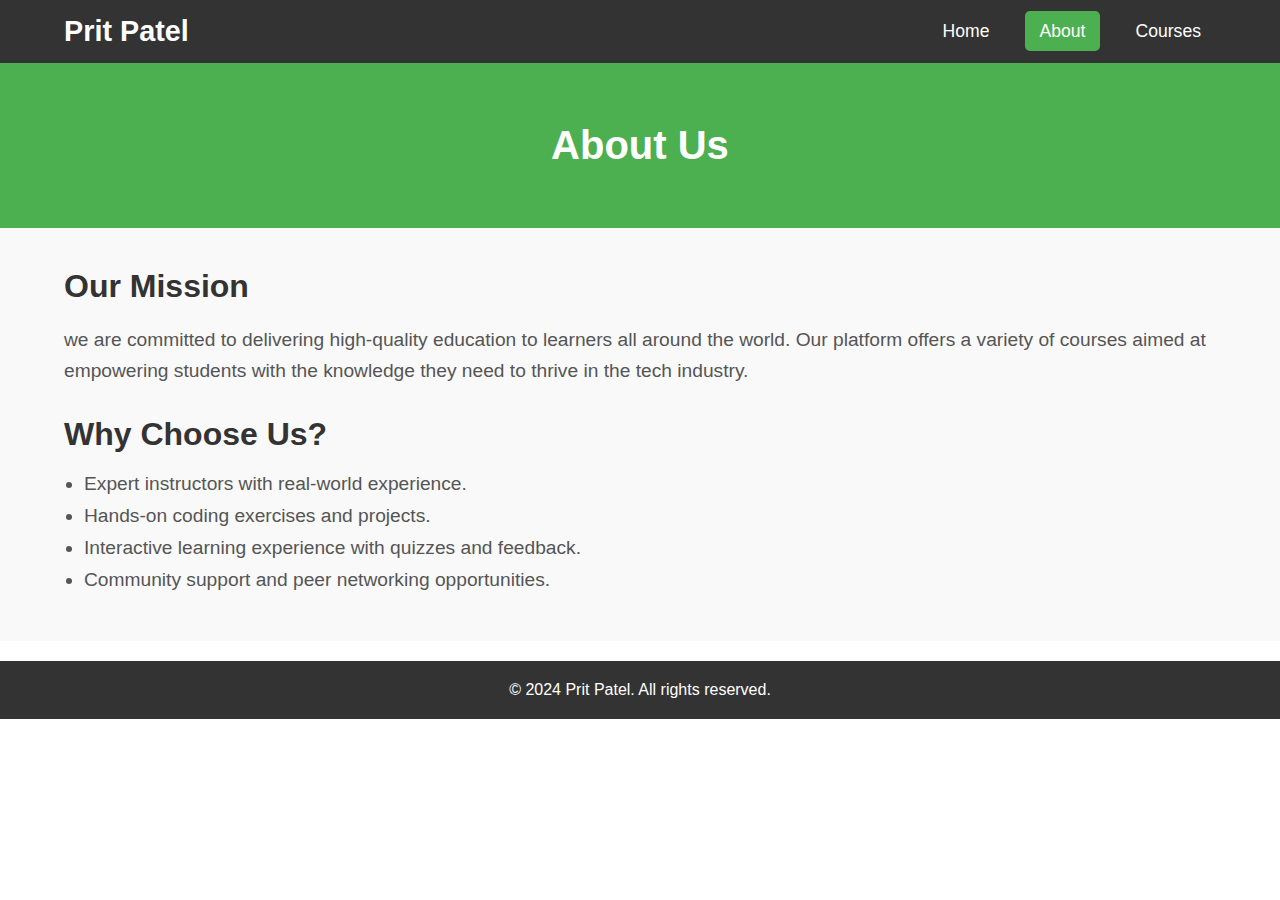
<file: about.html>
<!DOCTYPE html>
<html lang="en">
<head>
    <meta charset="UTF-8">
    <meta name="viewport" content="width=device-width, initial-scale=1.0">
    <title>About Us</title>
    <link rel="stylesheet" href="styles.css"> <!-- Add your stylesheet link -->
</head>
<body>
    <!-- Navbar Start -->
    <nav class="navbar">
        <div class="container">
            <a href="index.html" class="logo">Prit Patel</a>
            <ul class="nav-links">
                <li><a href="index.html">Home</a></li>
                <li><a href="about.html" class="active">About</a></li>
                <li><a href="courses.html">Courses</a></li>
                
            </ul>
        </div>
    </nav>
    <!-- Navbar End -->

    <!-- Header -->
    <header class="header">
        <h1 class="text-center">About Us</h1>
    </header>

    <!-- About Section -->
    <section class="about-section">
        <div class="container">
            <h2>Our Mission</h2>
            <p>
                 we are committed to delivering high-quality education to learners all around the world. 
                Our platform offers a variety of courses aimed at empowering students with the knowledge they need to thrive in the tech industry.
            </p>

            <h2>Why Choose Us?</h2>
            <ul>
                <li>Expert instructors with real-world experience.</li>
                <li>Hands-on coding exercises and projects.</li>
                <li>Interactive learning experience with quizzes and feedback.</li>
                <li>Community support and peer networking opportunities.</li>
            </ul>
        </div>
    </section>

    <!-- Footer -->
    <footer class="footer">
        <p>&copy; 2024 Prit Patel. All rights reserved.</p>
    </footer>
</body>
</html>
</file>
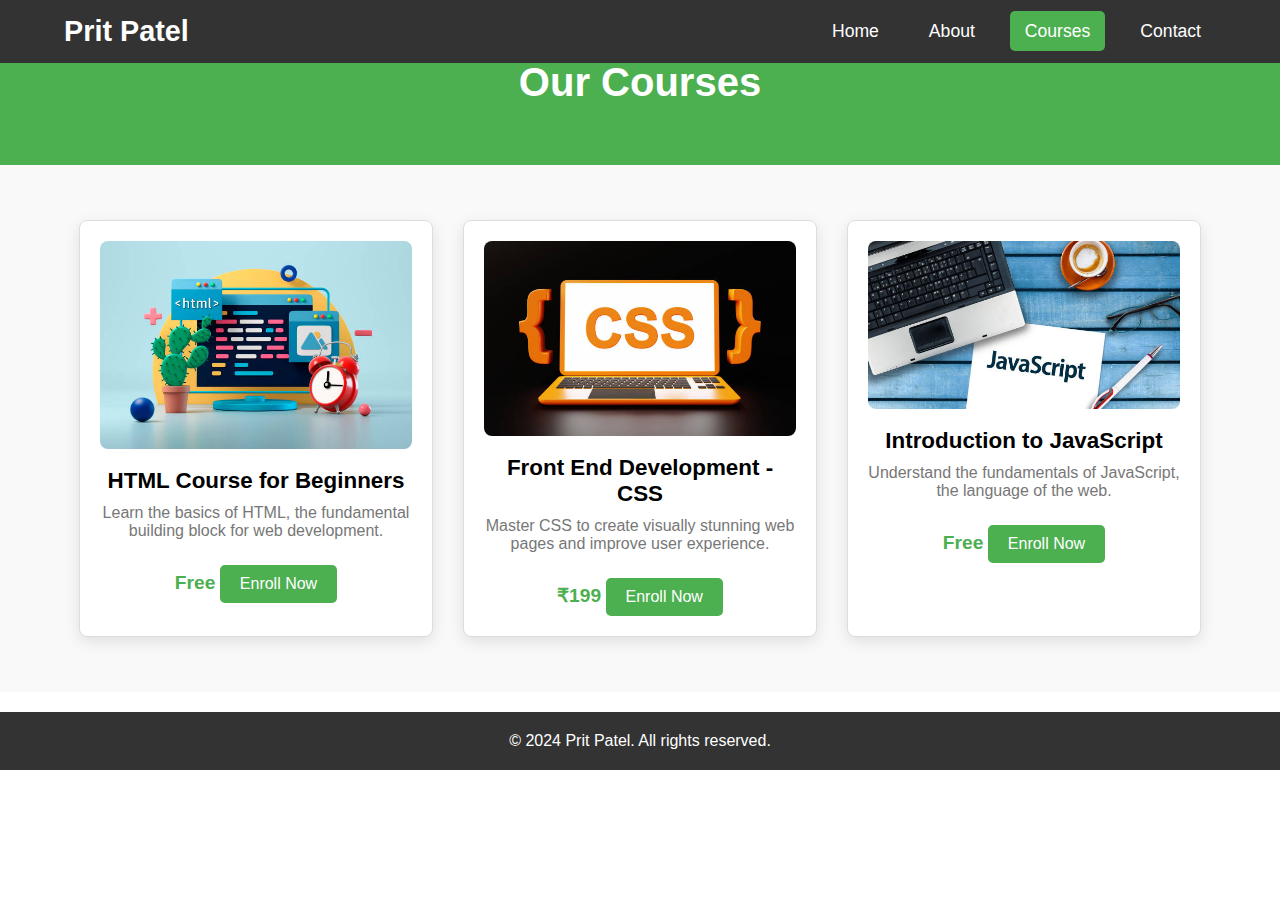
<file: courses.html>
<!DOCTYPE html>
<html lang="en">
<head>
    <meta charset="UTF-8">
    <meta name="viewport" content="width=device-width, initial-scale=1.0">
    <title>Courses </title>
    <link rel="stylesheet" href="styles.css"> <!-- Add your stylesheet link -->
</head>
<body>
    <!-- Navbar Start -->
    <nav class="navbar" style="position:fixed;">
        <div class="container" >
            <a href="index.html" class="logo">Prit Patel</a>
            <ul class="nav-links">
                <li><a href="index.html">Home</a></li>
                <li><a href="about.html">About</a></li>
                <li><a href="courses.html" class="active">Courses</a></li>
                <li><a href="contact.html">Contact</a></li>
            </ul>
        </div>
    </nav>
    <!-- Navbar End -->

    <!-- Header -->
    <header class="header">
        <h1 class="text-center">Our Courses</h1>
    </header>

    <!-- Courses Section -->
    <section class="courses-section">
        <div class="container">
            <div class="row">
                <!-- Course 1 -->
                <div class="course-card">
                    <img src="img/course-1.jpg" alt="HTML Course for Beginners">
                    <h3>HTML Course for Beginners</h3>
                    <p class="course-description">Learn the basics of HTML, the fundamental building block for web development.</p>
                    <span class="price">Free</span>
                    <a href="course1.html" class="btn enroll-btn">Enroll Now</a>
                </div>

                <!-- Course 2 -->
                <div class="course-card">
                    <img src="img/course-2.jpg" alt="CSS Course">
                    <h3>Front End Development - CSS</h3>
                    <p class="course-description">Master CSS to create visually stunning web pages and improve user experience.</p>
                    <span class="price">₹199</span>
                    <a href="course1.html" class="btn enroll-btn">Enroll Now</a>
                </div>

                <!-- Course 3 -->
                <div class="course-card">
                    <img src="img/course-3.jpg" alt="JavaScript Course">
                    <h3>Introduction to JavaScript</h3>
                    <p class="course-description">Understand the fundamentals of JavaScript, the language of the web.</p>
                    <span class="price">Free</span>
                    <a href="course1.html" class="btn enroll-btn">Enroll Now</a>
                </div>

                <!-- Add more course cards as necessary -->
            </div>
        </div>
    </section>

    <!-- Footer -->
    <footer class="footer">
        <p>&copy; 2024 Prit Patel. All rights reserved.</p>
    </footer>
</body>
</html>
</file>
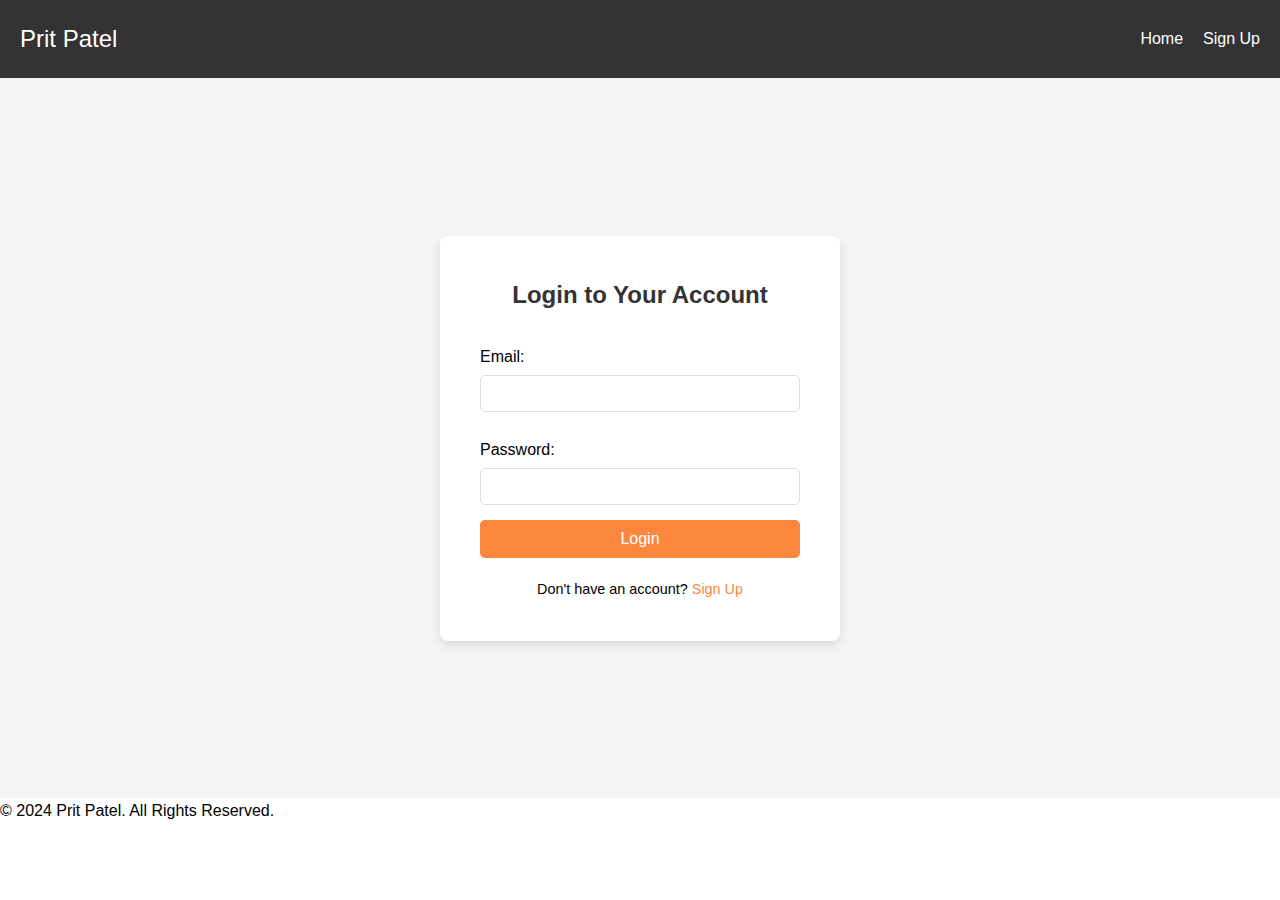
<file: login.html>
<!DOCTYPE html>
<html lang="en">
<head>
    <meta charset="UTF-8">
    <meta name="viewport" content="width=device-width, initial-scale=1.0">
    <title>Login | E-Learning Platform</title>
    <link rel="stylesheet" href="style.css">
</head>
<body>
    <header>
        <nav class="navbar">
            <div class="logo">
                <a href="index.html">Prit Patel</a>
            </div>
            <ul class="nav-links">
                <li><a href="index.html">Home</a></li>
                <li><a href="register.html">Sign Up</a></li>
            </ul>
        </nav>
    </header>

    <section class="auth-section">
        <div class="auth-container">
            <h2>Login to Your Account</h2>
            <form action="dashboard.html" method="POST">
                <label for="email">Email:</label>
                <input type="email" id="email" name="email" required>

                <label for="password">Password:</label>
                <input type="password" id="password" name="password" required>

                <button type="submit" class="btn-primary">Login</button>
            </form>
            <p>Don't have an account? <a href="register.html">Sign Up</a></p>
        </div>
    </section>

    <footer>
        <p>&copy; 2024 Prit Patel. All Rights Reserved.</p>
    </footer>
</body>
</html>
</file>
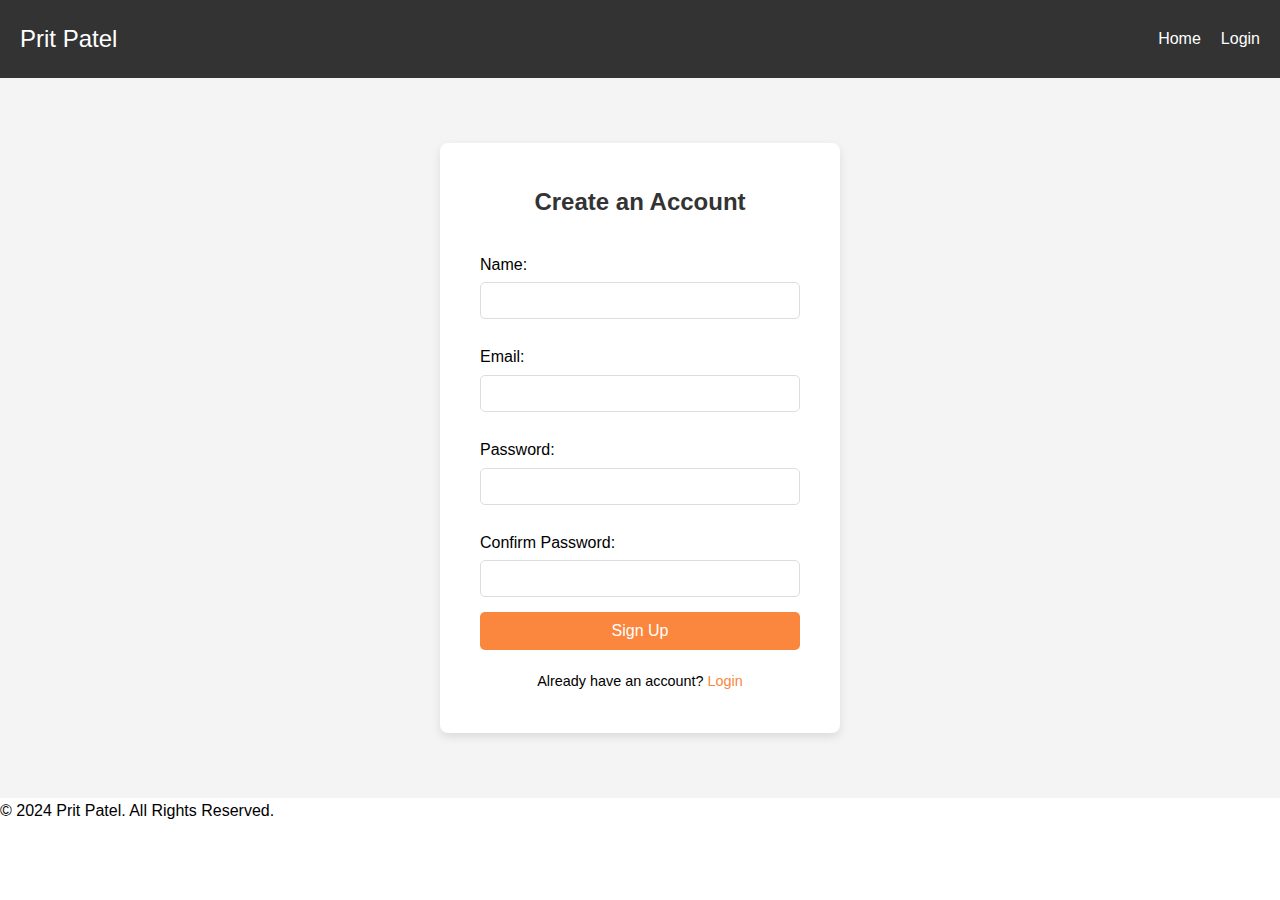
<file: register.html>
<!DOCTYPE html>
<html lang="en">
<head>
    <meta charset="UTF-8">
    <meta name="viewport" content="width=device-width, initial-scale=1.0">
    <title>Register | E-Learning Platform</title>
    <link rel="stylesheet" href="style.css">
</head>
<body>
    <header>
        <nav class="navbar">
            <div class="logo">
                <a href="index.html">Prit Patel</a>
            </div>
            <ul class="nav-links">
                <li><a href="index.html">Home</a></li>
                <li><a href="login.html">Login</a></li>
            </ul>
        </nav>
    </header>

    <section class="auth-section">
        <div class="auth-container">
            <h2>Create an Account</h2>
            <form action="welcome.html" method="POST">
                <label for="name">Name:</label>
                <input type="text" id="name" name="name" required>

                <label for="email">Email:</label>
                <input type="email" id="email" name="email" required>

                <label for="password">Password:</label>
                <input type="password" id="password" name="password" required>

                <label for="confirm-password">Confirm Password:</label>
                <input type="password" id="confirm-password" name="confirm-password" required>

                <button type="submit" class="btn-primary">Sign Up</button>
            </form>
            <p>Already have an account? <a href="login.html">Login</a></p>
        </div>
    </section>

    <footer>
        <p>&copy; 2024 Prit Patel. All Rights Reserved.</p>
    </footer>
</body>
</html>
</file>
<file: styles.css>
/* Reset */
* {
    margin: 0;
    padding: 0;
    box-sizing: border-box;
}

body, html {
    font-family: 'Arial', sans-serif;
}

/* Container */
.container {
    width: 90%;
    max-width: 1200px;
    margin: 0 auto;
}

/* Navbar Styling */
.navbar {
    background-color: #333;
    padding: 15px 0;
    position: sticky;
    top: 0;
    z-index: 1000;
    width: 100%;
}

.navbar .container {
    display: flex;
    justify-content: space-between;
    align-items: center;
}

.navbar .logo {
    color: white;
    font-size: 1.8rem;
    text-decoration: none;
    font-weight: bold;
}

.navbar .nav-links {
    list-style: none;
    display: flex;
}

.navbar .nav-links li {
    margin-left: 20px;
}

.navbar .nav-links a {
    color: white;
    text-decoration: none;
    font-size: 1.1rem;
    padding: 10px 15px;
    transition: background-color 0.3s, border-radius 0.3s;
}

.navbar .nav-links a:hover,
.navbar .nav-links a.active {
    background-color: #4CAF50;
    border-radius: 5px;
}

/* Header Styling */
.header {
    background-color: #4CAF50;
    padding: 60px 0;
    text-align: center;
    color: white;
}

.header h1 {
    margin: 0;
    font-size: 2.5rem;
}

/* Courses Section */
.courses-section {
    padding: 40px 0;
    background-color: #f9f9f9;
}

.row {
    display: flex;
    flex-wrap: wrap;
    justify-content: space-around;
}

.course-card {
    background-color: white;
    border: 1px solid #ddd;
    padding: 20px;
    margin: 15px;
    flex: 1 1 22%;
    box-shadow: 0px 5px 15px rgba(0, 0, 0, 0.1);
    text-align: center;
    transition: transform 0.3s;
    border-radius: 8px;
}

.course-card:hover {
    transform: translateY(-10px);
}

.course-card img {
    width: 100%;
    height: auto;
    border-radius: 8px;
    margin-bottom: 15px;
}

.course-card h3 {
    font-size: 1.4rem;
    margin-bottom: 10px;
}

.course-description {
    font-size: 1rem;
    margin-bottom: 15px;
    color: #777;
}

.price {
    font-size: 1.2rem;
    color: #4CAF50;
    font-weight: bold;
}

.enroll-btn {
    background-color: #4CAF50;
    color: white;
    padding: 10px 20px;
    text-decoration: none;
    font-size: 1rem;
    border-radius: 5px;
    transition: background-color 0.3s;
    margin-top: 10px;
    display: inline-block;
}

.enroll-btn:hover {
    background-color: #45a049;
}

/* Responsive Course Cards */
@media screen and (max-width: 992px) {
    .course-card {
        flex: 1 1 45%;
    }
}

@media screen and (max-width: 768px) {
    .course-card {
        flex: 1 1 100%;
    }
}

/* About Section */
.about-section {
    padding: 40px 0;
    background-color: #f9f9f9;
}

.about-section h2 {
    font-size: 2rem;
    color: #333;
    margin-bottom: 20px;
}

.about-section p {
    font-size: 1.2rem;
    line-height: 1.6;
    color: #555;
    margin-bottom: 30px;
}

.about-section ul {
    list-style-type: disc;
    margin-left: 20px;
    color: #555;
}

.about-section ul li {
    font-size: 1.2rem;
    margin-bottom: 10px;
}

/* Footer */
.footer {
    background-color: #333;
    color: white;
    text-align: center;
    padding: 20px 0;
    margin-top: 20px;
}

/* Footer Links */
.footer a {
    color: #ddd;
    text-decoration: none;
    margin: 0 10px;
}

.footer a:hover {
    color: #fff;
}

/* Media Queries for Navbar Responsiveness */
@media screen and (max-width: 768px) {
    .navbar .nav-links {
        flex-direction: column;
        align-items: center;
    }

    .navbar .nav-links li {
        margin: 10px 0;
    }
}

/* Responsive Navbar (Mobile View) */
@media screen and (max-width: 600px) {
    .navbar {
        flex-direction: column;
        align-items: center;
    }

    .navbar .nav-links {
        flex-direction: column;
    }

    .navbar .logo {
        font-size: 1.5rem;
    }

    .navbar .nav-links a {
        padding: 10px 20px;
    }
}
/* Course Content Section */
.course-content-section {
    padding: 40px 0;
    background-color: #f9f9f9;
}

.course-content-section h2 {
    font-size: 1.8rem;
    color: #333;
    margin-bottom: 20px;
}

.course-content-section p {
    font-size: 1.2rem;
    line-height: 1.6;
    margin-bottom: 30px;
}

.course-content-section ul {
    list-style-type: disc;
    margin-left: 20px;
}

.course-content-section ul li {
    font-size: 1.2rem;
    margin-bottom: 10px;
}

/* Course Images */
.course-img, .lesson-img {
    width: 100%;
    height: auto;
    border-radius: 8px;
    margin: 20px 0;
}

.caption {
    text-align: center;
    font-style: italic;
    color: #777;
    margin-bottom: 30px;
}
</file>
<file: style.css>
/* General Reset */
* {
    margin: 0;
    padding: 0;
    box-sizing: border-box;
   
}

body {
    font-family: Arial, sans-serif;
    line-height: 1.6;
}

/* Navbar Styles */
.navbar {
    display: flex;
    justify-content: space-between;
    align-items: center;
    padding: 20px;
    background-color: #333;
}

.logo a {
    color: #fff;
    font-size: 1.5rem;
    text-decoration: none;
    justify-content: center;
    display:inline-flex;
    align-items: center;
    border-radius: 50%
}

.nav-links {
    list-style: none;
    display: flex;
}

.nav-links li {
    margin-left: 20px;
}

.nav-links a {
    color: white;
    text-decoration: none;
    font-size: 1rem;
}

.nav-toggle {
    display: none;
    cursor: pointer;
}
.prit{
    width: 40px;
    height: 40px;
    
}
/* Hero Section */
.hero {
    background: url('img/carousel-1.jpg') no-repeat center center/cover ;
    height: 80vh;
    display: flex;
    align-items: center;
    justify-content: center;
    color: white;
    text-align: center;
}

.hero-content h1 {
    font-size: 3rem;
    margin-bottom: 20px;
}

.hero-content p {
    font-size: 1.2rem;
    margin-bottom: 30px;
}

.btn-primary {
    padding: 10px 20px;
    background-color: #fb873f;
    color: white;
    border: none;
    cursor: pointer;
    text-decoration: none;
}

/* Courses Section */
.card {
    transition: transform 0.3s;
}

.card:hover {
    transform: scale(1.05);
}

.badge {
    font-size: 0.9rem;
    padding: 0.5rem;
}

.btn {
    margin-top: 10px;
}
/* Footer */
/* Footer Styling */
.footer {
    background-color: #1c1e3e; /* Darker navy blue */
    color: white;
    padding: 50px 0;
    margin-top: 50px;
    position: relative;
    font-family: 'Arial', sans-serif;
}

.footer h4 {
    color: #ffffff;
    font-size: 1.5rem;
    margin-bottom: 20px;
    font-weight: bold;
}

.footer a {
    color: #cccccc;
    text-decoration: none;
    transition: color 0.3s ease;
}

.footer a:hover {
    color: #fb873f; /* Primary color for hover */
    text-decoration: underline;
}

/* Quick Links and Contact */
.footer p {
    margin-bottom: 15px;
    font-size: 1rem;
}

.footer .btn-social {
    display: inline-block;
    width: 40px;
    height: 40px;
    line-height: 40px;
    background-color: #fb873f;
    border-radius: 50%;
    color: white;
    text-align: center;
    margin-right: 10px;
    transition: all 0.3s ease;
}

.footer .btn-social i {
    font-size: 1.2rem;
    line-height: inherit;
}

.footer .btn-social:hover {
    background-color: #ffffff;
    color: #fb873f;
    border: 1px solid #fb873f;
}

/* Newsletter Subscription */
.position-relative {
    position: relative;
}

.position-relative input {
    padding: 10px 15px;
    border-radius: 5px;
    border: none;
    font-size: 1rem;
    width: 70%;
}

.position-relative button {
    background-color: #fb873f;
    color: white;
    border: none;
    padding: 10px 20px;
    border-radius: 5px;
    cursor: pointer;
    font-size: 1rem;
    margin-left: 10px;
    transition: background-color 0.3s ease;
}

.position-relative button:hover {
    background-color: #ffffff;
    color: #fb873f;
    border: 1px solid #fb873f;
}

/* Copyright Section */
.copyright {
    border-top: 1px solid #444;
    padding-top: 20px;
    margin-top: 30px;
    color: #cccccc;
}

.copyright a {
    color: white;
    text-decoration: none;
    border-bottom: 1px solid white;
}

.copyright a:hover {
    color: #fb873f;
}

/* Scroll to Top Button */
.footer .scroll-to-top {
    position: fixed;
    bottom: 20px;
    right: 20px;
    background-color: #fb873f;
    color: white;
    padding: 10px;
    border-radius: 50%;
    cursor: pointer;
    display: flex;
    justify-content: center;
    align-items: center;
    transition: background-color 0.3s ease;
}

.footer .scroll-to-top:hover {
    background-color: white;
    color: #fb873f;
}

/* Responsive Design */
@media (max-width: 768px) {
    .footer .row {
        text-align: center;
    }

    .footer .col-lg-4 {
        margin-bottom: 30px;
    }

    .position-relative {
        max-width: 100%;
        margin: auto;
    }

    .position-relative input {
        width: 60%;
        margin-bottom: 10px;
    }

    .position-relative button {
        width: 30%;
    }

    .btn-social {
        margin-bottom: 15px;
    }
}


/* Media Queries for Responsiveness */
@media (max-width: 768px) {
    .nav-links {
        display: none;
    }

    .nav-toggle {
        display: block;
    }

    .hero-content h1 {
        font-size: 2rem;
    }

    .hero-content p {
        font-size: 1rem;
    }
}   
/* General Styles for Authentication Pages */
.auth-section {
    display: flex;
    justify-content: center;
    align-items: center;
    height: 80vh;
    background-color: #f4f4f4;
}

.auth-container {
    background-color: white;
    padding: 40px;
    border-radius: 8px;
    box-shadow: 0px 4px 10px rgba(0, 0, 0, 0.1);
    width: 100%;
    max-width: 400px;
    text-align: center;
}

.auth-container h2 {
    margin-bottom: 20px;
    color: #333;
}

.auth-container form {
    display: flex;
    flex-direction: column;
}

.auth-container label {
    margin: 10px 0 5px;
    text-align: left;
    font-size: 1rem;
}

.auth-container input {
    padding: 10px;
    margin-bottom: 15px;
    border-radius: 5px;
    border: 1px solid #ddd;
}

.auth-container button {
    padding: 10px 15px;
    background-color: #fb873f;
    border: none;
    color: white;
    cursor: pointer;
    border-radius: 5px;
    font-size: 1rem;
}

.auth-container p {
    margin-top: 20px;
    font-size: 0.9rem;
}

.auth-container a {
    color: #fb873f;
    text-decoration: none;
}

/* Responsive Design */
@media (max-width: 768px) {
    .auth-container {
        padding: 20px;
    }
}
/* General Reset */
* {
    margin: 0;
    padding: 0;
    box-sizing: border-box;
}

/* Modal Styles */
.modal {
    display: none;
    position: fixed;
    z-index: 1000;
    left: 0;
    top: 0;
    width: 100%;
    height: 100%;
    background-color: rgba(0, 0, 0, 0.7);
    justify-content: center;
    align-items: center;
}

.modal-content {
    background-color: white;
    padding: 20px;
    border-radius: 8px;
    width: 100%;
    max-width: 400px;
    text-align: center;
}

.close {
    position: absolute;
    right: 10px;
    top: 10px;
    font-size: 25px;
    cursor: pointer;
}

/* Form Styles inside Modal */
.modal-content form {
    display: flex;
    flex-direction: column;
}

.modal-content label {
    margin: 10px 0 5px;
    text-align: left;
    font-size: 1rem;
}

.modal-content input {
    padding: 10px;
    margin-bottom: 15px;
    border-radius: 5px;
    border: 1px solid #ddd;
}

.modal-content button {
    padding: 10px 15px;
    background-color: #fb873f;
    border: none;
    color: white;
    cursor: pointer;
    border-radius: 5px;
    font-size: 1rem;
}

/* Media Queries */
@media (max-width: 768px) {
    .modal-content {
        padding: 15px;
    }
}


/* prit course 1 */
.course-1{
    border: 0.25rem solid black;
    text-align: center;
    width: 270px;
    height: 400px;
    margin: 20px;
    padding: 20px;

}
.course-1 img{
    width: 200px;;
    height: 200px;
    

}
.course-2{
    border: 0.25rem solid black;
    width: 270px;
    height: 400px;
    margin: 20px;
    padding: 20px;
    text-align: center;
}
.course-2 img{
    width:200px;
    height: 200px;

}
.course-3{
    border: 0.25rem solid black;
    width: 270px;
    height: 400px;
    margin: 20px;
    padding: 20px;
    text-align: center;

}
.course-3 img{
    width:200px;
    height: 200px;

}
.course-4{
    border: 0.25rem solid black;
    width: 270px;
    height: 400px;
    margin: 20px;
    padding: 20px;
    text-align: center;

}
.course-4 img{
    width:200px;
    height: 200px;

}
.row{
    display: inline-flex;
    margin-left: 45px;
    margin-right: 45px;
}

/* prit end courses */

/* prit footer */
.container py-5{
    display: inline-flex;
    border: 0.5rem solid #fb873f;
}
.footer_index{
    text-align: justify;
    justify-content: space-between;
    padding-left: 40px;
    padding-right: 40px;
    align-items: center;
       color: white;
    font-family: 'Arial', sans-serif;
    font-size: 1rem;
    display: flex;
}


/* prit end footer */
</file>
